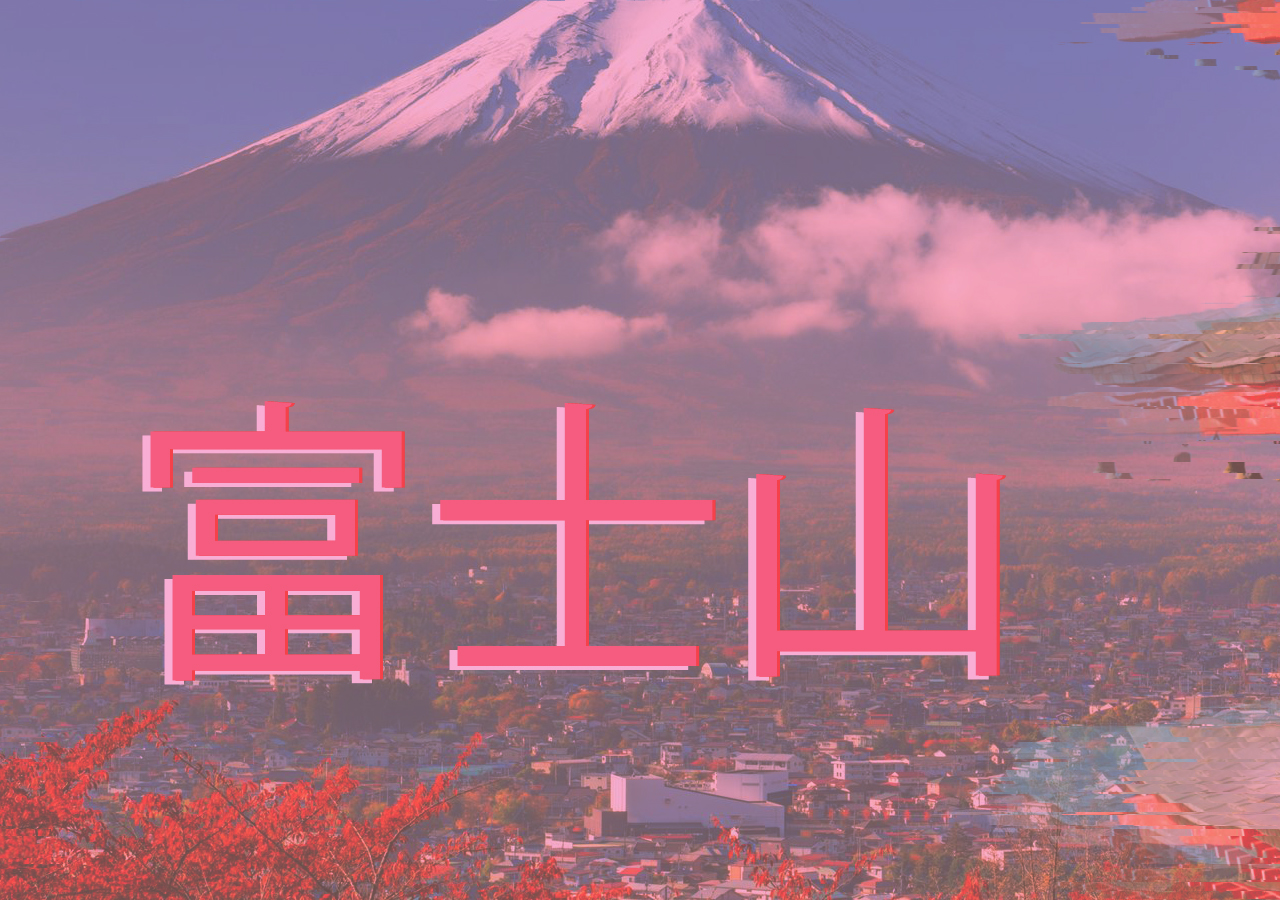
<file: CV.html>
<!DOCTYPE html>
<html lang="fr">
<head>
    <meta charset="utf-8">
    <meta name="viewport" content="width=device-width, initial-scale=1.0">
</head>

    <title>CV Valentin</title>

<body>
        
<!--Background-->
<body background="wp3.jpg">
      </body>        
    <center> <iframe width="1156" height="648" src="https://www.youtube-nocookie.com/embed/IgDrZ4QT71k?start=12" frameborder="0" allow="autoplay; encrypted-media" allowfullscreen></iframe> </center>
</file>
